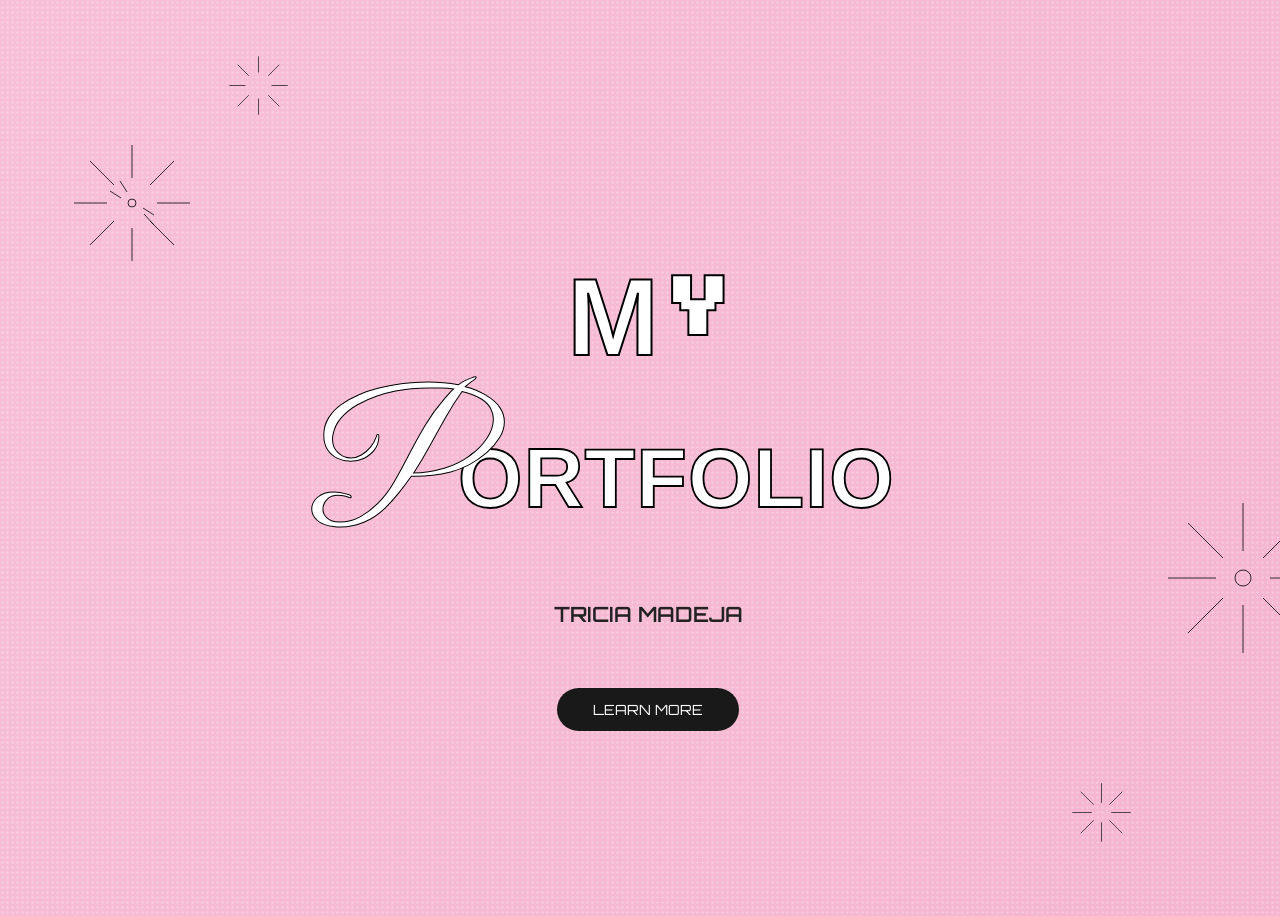
<file: index.html>
<!DOCTYPE html>
<html lang="en">
<head>
    <meta charset="UTF-8">
    <meta name="viewport" content="width=device-width, initial-scale=1.0">

    <title>My Portfolio | Tricia Madeja</title>

    <link rel="stylesheet" href="style.css">

    <link href="https://fonts.googleapis.com/css2?family=Orbitron:wght@400;600;700&family=Great+Vibes&family=Press+Start+2P&display=swap" rel="stylesheet">
</head>
<script src="script.js"></script>

<body class="landing">

    <!-- DECORATIVE STARBURSTS -->

    <div class="star star-left">
        <svg viewBox="0 0 120 120">
            <g stroke="black" stroke-width="0.8" fill="none">
                <path d="M60 2 L60 35 M60 85 L60 118
                M2 60 L35 60 M85 60 L118 60
                M18 18 L42 42 M78 78 L102 102
                M102 18 L78 42 M42 78 L18 102
                M48 38 L55 49 M72 71 L82 82
                M38 48 L49 55 M71 65 L82 72"/>
                <circle cx="60" cy="60" r="4"/>
            </g>
        </svg>
    </div>

    <div class="star star-top">
        <svg viewBox="0 0 100 100">
            <g stroke="black" stroke-width="1" fill="none">
                <path d="M50 5 L50 30 M50 70 L50 95
                M5 50 L30 50 M70 50 L95 50
                M18 18 L35 35 M65 65 L82 82
                M82 18 L65 35 M35 65 L18 82"/>
            </g>
        </svg>
    </div>

    <div class="star star-right">
        <svg viewBox="0 0 150 150">
            <g stroke="black" stroke-width="0.8" fill="none">
                <path d="M75 0 L75 48
                M75 102 L75 150
                M0 75 L48 75
                M102 75 L150 75
                M20 20 L55 55
                M95 95 L130 130
                M130 20 L95 55
                M55 95 L20 130"/>
                <circle cx="75" cy="75" r="8"/>
            </g>
        </svg>
    </div>

    <div class="star star-bottom">
        <svg viewBox="0 0 100 100">
            <g stroke="black" stroke-width="1" fill="none">
                <path d="M50 5 L50 35
                M50 65 L50 95
                M5 50 L35 50
                M65 50 L95 50
                M18 18 L38 38
                M62 62 L82 82
                M82 18 L62 38
                M38 62 L18 82"/>
            </g>
        </svg>
    </div>

    <!-- MAIN TITLE -->

    <main class="landing-content">

        <h1 class="my-title">
            M<span>Y</span>
        </h1>

        <div class="portfolio-title">
            <span class="script-p">P</span>
            <h2>ORTFOLIO</h2>
        </div>

        <p class="landing-name">TRICIA MADEJA</p>

        <!-- BUTTON GOES TO HOMEPAGE -->

        <a href="homepage.html" class="learn-btn">
            LEARN MORE
        </a>

    </main>

</body>
</html>
</file>
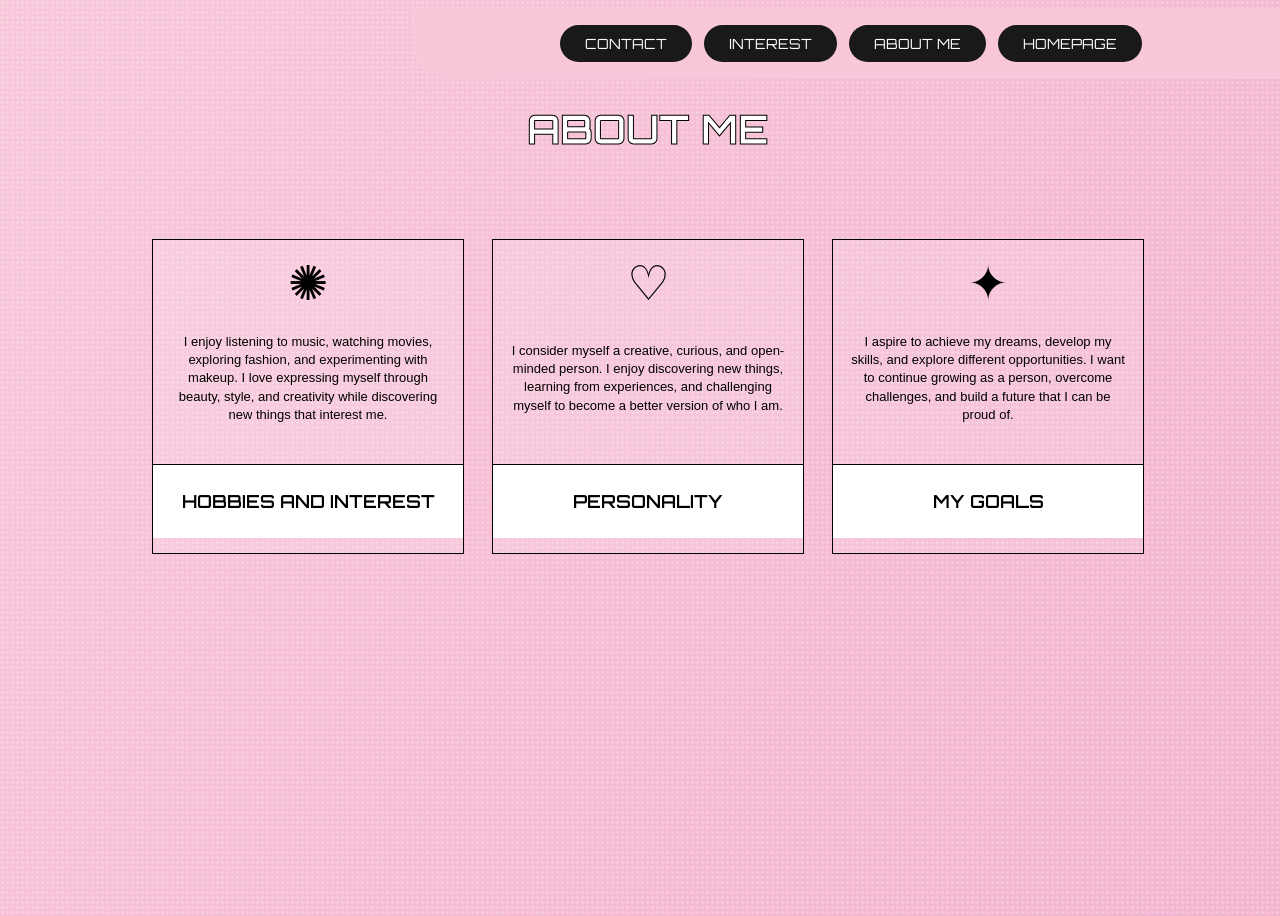
<file: about.html>
<!DOCTYPE html>
<html lang="en">

<head>
    <meta charset="UTF-8">
    <meta name="viewport" content="width=device-width, initial-scale=1.0">

    <title>About Me | Tricia Madeja</title>

    <link rel="stylesheet" href="style.css">

    <link href="https://fonts.googleapis.com/css2?family=Orbitron:wght@400;600;700&family=Press+Start+2P&display=swap" rel="stylesheet">
</head>

<body class="about-page">

    <!-- NAVIGATION BAR -->

    <nav class="navbar">

        <a href="contact.html">CONTACT</a>

        <a href="interest.html">INTEREST</a>

        <a href="about.html">ABOUT ME</a>

        <a href="homepage.html">HOMEPAGE</a>

    </nav>


    <!-- PAGE TITLE -->

    <h1 class="about-title">ABOUT ME</h1>


    <!-- ABOUT ME CARDS -->

    <main class="about-container">

        <!-- HOBBIES AND INTEREST -->

        <div class="about-card">

            <div class="about-icon">✺</div>

            <p>
                I enjoy listening to music, watching movies,
                exploring fashion, and experimenting with makeup.
                I love expressing myself through beauty, style,
                and creativity while discovering new things
                that interest me.
            </p>

            <h2>HOBBIES AND INTEREST</h2>

        </div>


        <!-- PERSONALITY -->

        <div class="about-card">

            <div class="about-icon">♡</div>

            <p>
                I consider myself a creative, curious,
                and open-minded person. I enjoy discovering
                new things, learning from experiences,
                and challenging myself to become a better
                version of who I am.
            </p>

            <h2>PERSONALITY</h2>

        </div>


        <!-- MY GOALS -->

        <div class="about-card">

            <div class="about-icon">✦</div>

            <p>
                I aspire to achieve my dreams, develop my
                skills, and explore different opportunities.
                I want to continue growing as a person,
                overcome challenges, and build a future
                that I can be proud of.
            </p>

            <h2>MY GOALS</h2>

        </div>

    </main>


    <script src="script.js"></script>

</body>
</html>
</file>
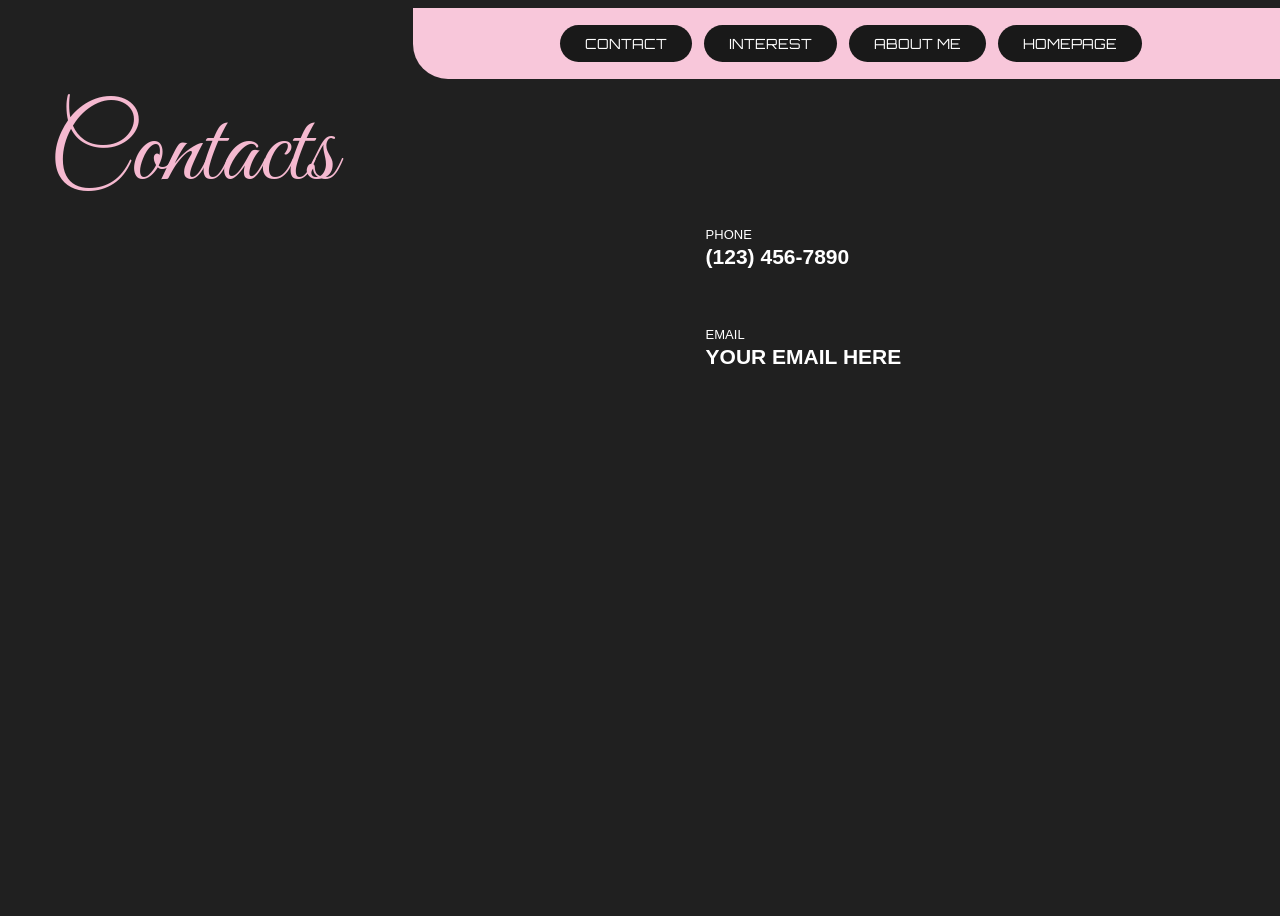
<file: contact.html>
<!DOCTYPE html>
<html lang="en">

<head>
    <meta charset="UTF-8">
    <meta name="viewport" content="width=device-width, initial-scale=1.0">

    <title>Contact | Tricia Madeja</title>

    <link rel="stylesheet" href="style.css">

    <link href="https://fonts.googleapis.com/css2?family=Great+Vibes&family=Orbitron:wght@400;600;700&display=swap" rel="stylesheet">

</head>

<body class="contact-page">

    <!-- NAVIGATION BAR -->

    <nav class="navbar">

        <a href="contact.html">CONTACT</a>
        <a href="interest.html">INTEREST</a>
        <a href="about.html">ABOUT ME</a>
        <a href="homepage.html">HOMEPAGE</a>

    </nav>


    <!-- MAIN CONTENT -->

    <main class="contact-content">

        <!-- TITLE -->

        <h1 class="contact-title">Contacts</h1>


        <!-- PHONE NUMBER -->

        <div class="contact-details">

            <div class="contact-item">

                <p class="contact-label">PHONE</p>

                <h2>(123) 456-7890</h2>

            </div>


            <!-- EMAIL -->

            <div class="contact-item">

                <p class="contact-label">EMAIL</p>

                <h2>YOUR EMAIL HERE</h2>

            </div>

        </div>

    </main>


    <!-- JAVASCRIPT -->

    <script src="script.js"></script>

</body>
</html>
</file>
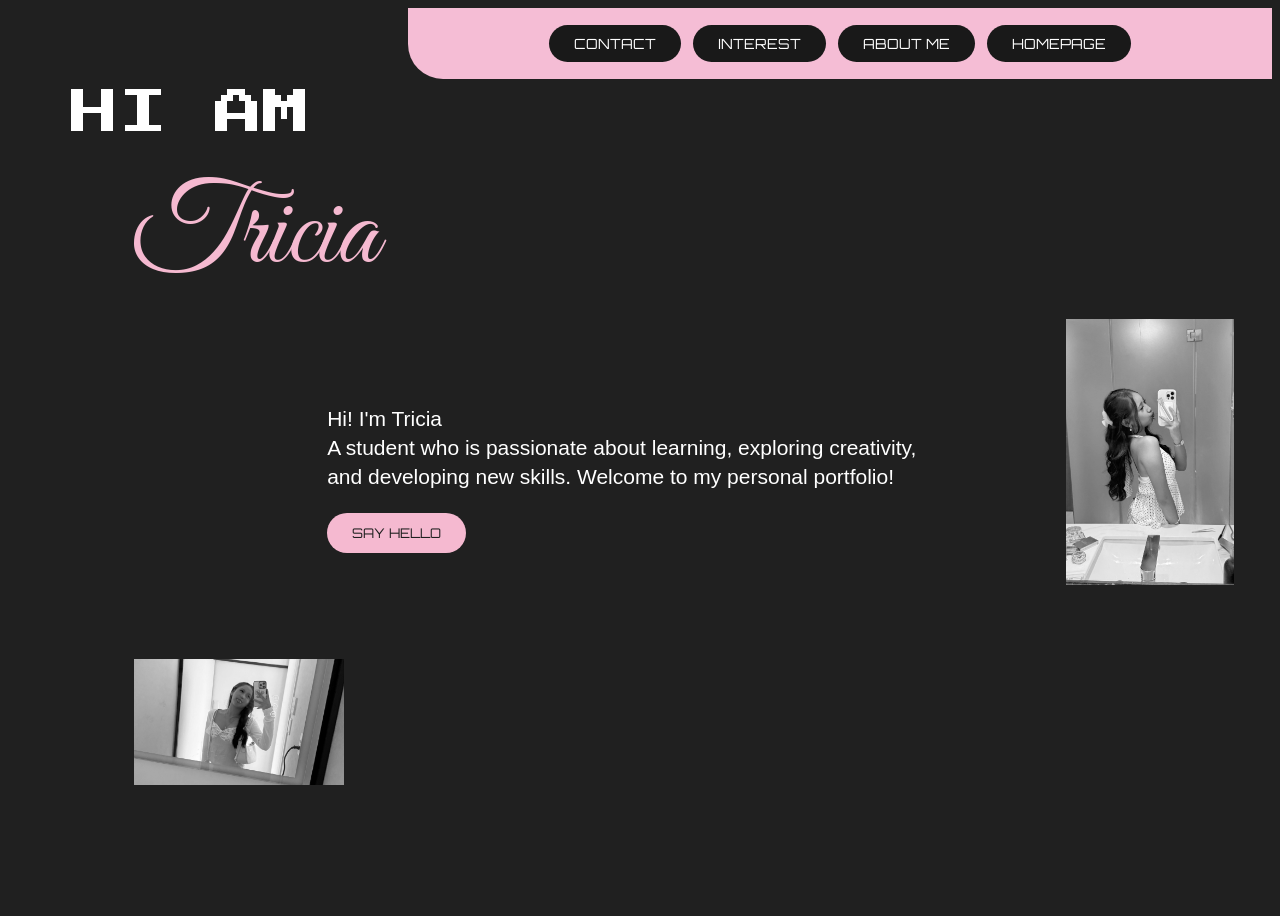
<file: homepage.html>
<!DOCTYPE html>
<html lang="en">
<head>
    <meta charset="UTF-8">
    <meta name="viewport" content="width=device-width, initial-scale=1.0">

    <title>Homepage | Tricia Madeja</title>

    <link rel="stylesheet" href="style.css">

    <link href="https://fonts.googleapis.com/css2?family=Orbitron:wght@400;600;700&family=Great+Vibes&family=Press+Start+2P&display=swap" rel="stylesheet">
</head>

<body class="home">

    <!-- NAVIGATION BAR -->

    <nav class="navbar">
        <a href="contact.html">CONTACT</a>
        <a href="interest.html">INTEREST</a>
        <a href="about.html">ABOUT ME</a>
        <a href="homepage.html">HOMEPAGE</a>
    </nav>


    <!-- HOMEPAGE CONTENT -->

    <main class="home-content">

        <!-- HEADING -->

        <h1 class="hi-title">
            HI AM
        </h1>

        <!-- YOUR NAME -->

        <h2 class="tricia-script">
            Tricia
        </h2>


        <!-- INTRODUCTION -->

        <div class="introduction">

            <p>
                Hi! I'm Tricia
                <br>

                A student who is passionate about learning,
                exploring creativity, and developing new skills.
                Welcome to my personal portfolio!
            </p>
            <button id="welcomeBtn">SAY HELLO</button>

<p id="welcomeMessage"></p>

        </div>


        <!-- YOUR PICTURES -->

        <img src="photo1.jpg"
             alt="My outdoor picture"
             class="home-photo photo-left">

        <img src="photo2.jpg"
             alt="My personal picture"
             class="home-photo photo-right">

    </main>

    <script src="script.js"></script>

</body>
</html>
</file>
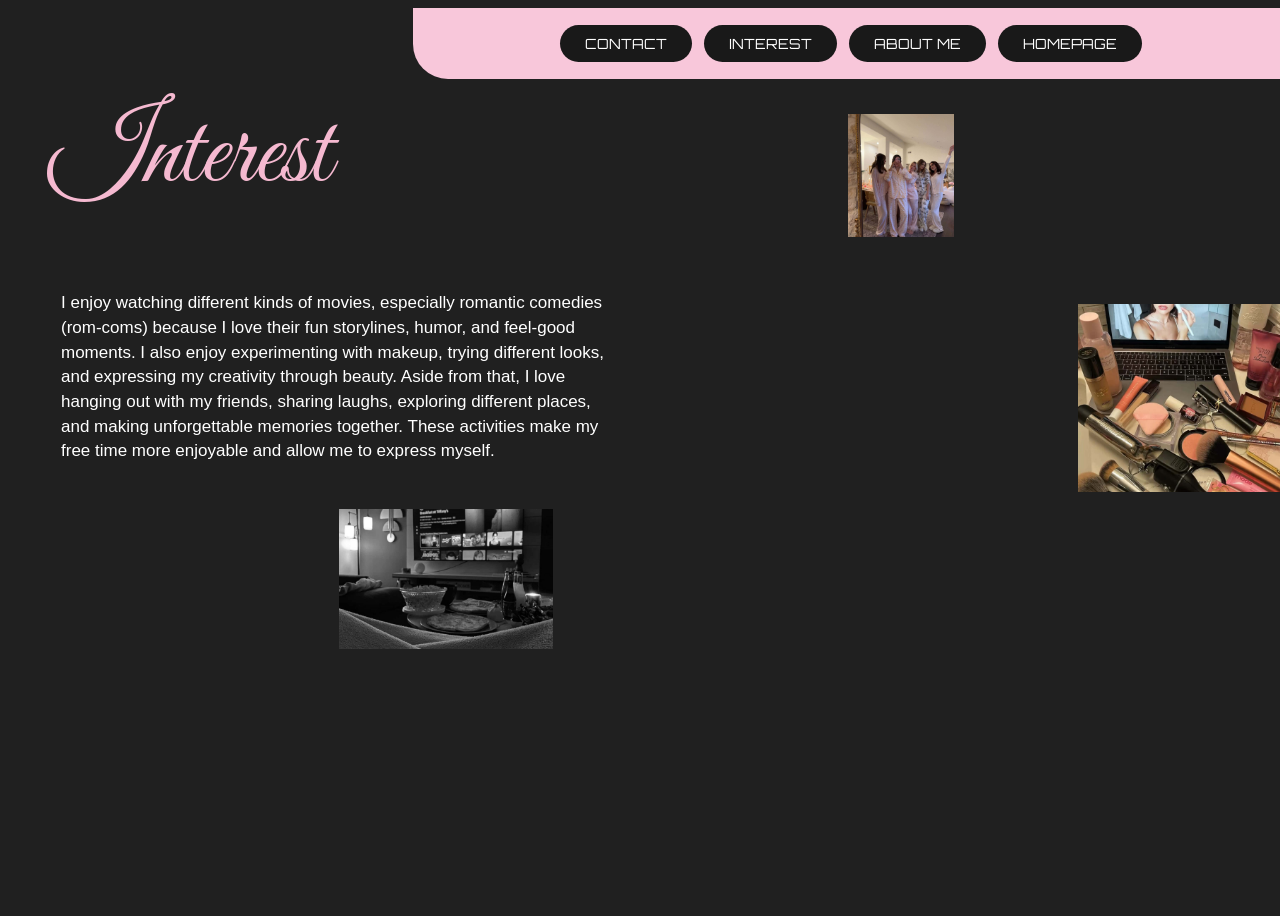
<file: interest.html>
<!DOCTYPE html>
<html lang="en">

<head>
    <meta charset="UTF-8">
    <meta name="viewport" content="width=device-width, initial-scale=1.0">

    <title>Interest | Tricia Madeja</title>

    <link rel="stylesheet" href="style.css">

    <link href="https://fonts.googleapis.com/css2?family=Great+Vibes&family=Orbitron:wght@400;600;700&display=swap" rel="stylesheet">

</head>

<body class="interest-page">

    <!-- NAVIGATION BAR -->

    <nav class="navbar">
        <a href="contact.html">CONTACT</a>
        <a href="interest.html">INTEREST</a>
        <a href="about.html">ABOUT ME</a>
        <a href="homepage.html">HOMEPAGE</a>
    </nav>


    <!-- MAIN CONTENT -->

    <main class="interest-content">

        <!-- TITLE -->

        <h1 class="interest-title">Interest</h1>


        <!-- DESCRIPTION -->

        <div class="interest-description">

            <p>
                I enjoy watching different kinds of movies,
                especially romantic comedies (rom-coms) because
                I love their fun storylines, humor, and feel-good
                moments. I also enjoy experimenting with makeup,
                trying different looks, and expressing my creativity
                through beauty. Aside from that, I love hanging out
                with my friends, sharing laughs, exploring different
                places, and making unforgettable memories together.
                These activities make my free time more enjoyable
                and allow me to express myself.
            </p>

        </div>


        <!-- FRIENDS PHOTO - UPPER RIGHT -->

        <img src="friends.jpg"
             alt="My friends"
             class="interest-photo friends-photo">


        <!-- MAKEUP PHOTO - RIGHT SIDE -->

        <img src="makeup.jpg"
             alt="My makeup collection"
             class="interest-photo makeup-photo">


        <!-- MOVIE PHOTO - BOTTOM LEFT -->

        <img src="movie.jpg"
             alt="Movie night"
             class="interest-photo movie-photo">

    </main>


    <!-- JAVASCRIPT -->

    <script src="script.js"></script>

</body>
</html>
</file>
<file: style.css>
/* =========================
   LANDING PAGE
========================= */

.landing {
    min-height: 100vh;
    width: 100%;
    overflow: hidden;
    position: relative;

    background-color: #f5b9d0;

    /* Pink textured background */
    background-image:
        radial-gradient(
            circle,
            rgba(255,255,255,0.22) 1px,
            transparent 1.5px
        ),
        repeating-linear-gradient(
            45deg,
            rgba(255,255,255,0.035) 0px,
            rgba(255,255,255,0.035) 2px,
            transparent 2px,
            transparent 5px
        ),
        linear-gradient(
            120deg,
            #f7bfd5,
            #f5b4d0
        );

    background-size: 5px 5px, 8px 8px, cover;
}

/* MAIN CONTENT */

.landing-content {
    position: absolute;
    top: 20%;
    left: 50%;
    transform: translateX(-50%);
    width: 100%;
    text-align: center;
}

/* MY */

.my-title {
    font-family: Arial, sans-serif;
    font-size: 110px;
    font-weight: 900;
    color: white;

    -webkit-text-stroke: 2px black;

    line-height: 1;
    margin-bottom: 0;
}

.my-title span {
    font-family: 'Press Start 2P', cursive;
    font-size: 65px;
    display: inline-block;
    margin-left: 5px;
    vertical-align: 12px;
}

/* PORTFOLIO */

.portfolio-title {
    display: flex;
    justify-content: center;
    align-items: center;
    position: relative;
    margin-top: -5px;
}

.portfolio-title h2 {
    font-family: Arial, sans-serif;
    font-size: clamp(38px, 7.5vw, 83px);
    font-weight: 900;
    color: white;

    -webkit-text-stroke: 1.8px black;

    letter-spacing: 1px;
    margin: 0;
}

/* CURSIVE P */

.script-p {
    font-family: 'Great Vibes', cursive;
    font-size: 175px;
    font-weight: normal;

    color: white;
    -webkit-text-stroke: 1px black;

    position: relative;
    z-index: 2;

    margin-right: -15px;
    margin-left: -90px;
    margin-top: 5px;
}

/* YOUR NAME */

.landing-name {
    font-family: 'Orbitron', sans-serif;
    font-size: 21px;
    font-weight: 600;

    color: #222;

    margin-top: 10px;
}

/* LEARN MORE BUTTON */

.learn-btn {
    display: inline-block;

    margin-top: 40px;

    background-color: #191919;
    color: white;

    padding: 13px 36px;

    border-radius: 30px;
    text-decoration: none;

    font-family: 'Orbitron', sans-serif;
    font-size: 14px;

    transition: 0.3s ease;
}

.learn-btn:hover {
    background-color: white;
    color: black;
    transform: scale(1.08);
}

/* STAR DECORATIONS */

.star {
    position: absolute;
    pointer-events: none;
}

.star svg {
    width: 100%;
    height: 100%;
}

.star-left {
    width: 120px;
    height: 120px;
    top: 15%;
    left: 5%;
}

.star-top {
    width: 65px;
    height: 65px;
    top: 5%;
    left: 17%;
}

.star-right {
    width: 150px;
    height: 150px;
    top: 55%;
    right: -30px;
}

.star-bottom {
    width: 65px;
    height: 65px;
    bottom: 7%;
    right: 12%;
}

/* MOBILE RESPONSIVE */

@media (max-width: 600px) {

    .landing-content {
        top: 25%;
    }

    .my-title {
        font-size: 75px;
    }

    .my-title span {
        font-size: 42px;
    }

    .portfolio-title h2 {
        font-size: 37px;
    }

    .script-p {
        font-size: 110px;
        margin-left: -35px;
        margin-right: -10px;
    }

    .landing-name {
        font-size: 15px;
    }

    .learn-btn {
        margin-top: 85px;
        font-size: 12px;
    }

    .star-left {
        width: 85px;
        height: 85px;
    }

    .star-right {
        width: 100px;
        height: 100px;
    }
}

/* =========================
   HOMEPAGE
========================= */

.home {
    min-height: 100vh;
    background-color: #202020;
    color: white;
    overflow-x: hidden;
}

/* NAVIGATION */

.home .navbar {
    background-color: #f5bdd5;
    width: 66%;
    margin-left: auto;
    padding: 17px 15px;

    display: flex;
    justify-content: center;
    align-items: center;
    gap: 12px;

    border-bottom-left-radius: 35px;
}

.home .navbar a {
    background-color: #191919;
    color: white;
    text-decoration: none;
    padding: 10px 25px;
    border-radius: 30px;

    font-family: 'Orbitron', sans-serif;
    font-size: 14px;
}

/* MAIN CONTENT */

.home-content {
    position: relative;
    min-height: 600px;
    padding: 0 5%;
}

/* HI AM */

.hi-title {
    font-family: 'Press Start 2P', cursive;
    font-size: 48px;
    font-weight: normal;
    margin-top: 10px;
}

/* TRICIA */

.tricia-script {
    font-family: 'Great Vibes', cursive;
    font-size: 115px;
    font-weight: normal;
    color: #f5b9d0;

    margin-left: 60px;
    margin-top: -5px;
}

/* INTRODUCTION */

.introduction {
    width: 55%;
    margin: 5px auto 0;
    text-align: left;
}

.introduction p {
    font-family: Arial, sans-serif;
    font-size: 21px;
    line-height: 1.4;
    color: white;
}

/* PICTURES */

.home-photo {
    position: absolute;
    object-fit: cover;
    filter: grayscale(100%);
}

.photo-left {
    width: 210px;
    height: 126px;

    position: absolute;

    left: 10%;
    top: 570px;

    object-fit: cover;
    filter: grayscale(100%);
    z-index: 1;
}

.photo-right {
    width: 168px;
    height: 266px;

    position: absolute;

    right: 3%;
    top: 230px;
    z-index: 1;
}
/* RESPONSIVE */

@media (max-width: 700px) {

    .home .navbar {
        width: 100%;
        flex-wrap: wrap;
        gap: 7px;
    }

    .home-content {
        padding: 15px 6%;
    }

    .hi-title {
        font-size: 30px;
    }

    .tricia-script {
        font-size: 85px;
        margin-left: 20px;
    }

    .introduction {
        width: 90%;
        margin: 15px auto;
    }

    .introduction p {
        font-size: 16px;
    }

    .home-photo {
        position: relative;
        display: inline-block;
        width: 42%;
        height: 150px;
        left: auto;
        right: auto;
        top: auto;
        margin: 15px 2%;
    }
}/* =========================
   ABOUT ME PAGE
========================= */

.about-page {
    min-height: 100vh;
    width: 100%;
    overflow-x: hidden;

    background-color: #f5b9d0;

    background-image:
        radial-gradient(
            circle,
            rgba(255,255,255,0.25) 1px,
            transparent 1.5px
        ),
        repeating-linear-gradient(
            45deg,
            rgba(255,255,255,0.035) 0px,
            rgba(255,255,255,0.035) 2px,
            transparent 2px,
            transparent 5px
        ),
        linear-gradient(
            120deg,
            #f8c7da,
            #f3b4d0
        );

    background-size: 5px 5px, 8px 8px, cover;
}

/* NAVIGATION BAR */

.about-page .navbar {
    background-color: #f8c7da;

    width: 66%;
    margin-left: auto;

    padding: 17px 15px;

    display: flex;
    justify-content: center;
    align-items: center;
    gap: 12px;

    border-bottom-left-radius: 35px;
}

.about-page .navbar a {
    background-color: #191919;
    color: white;

    text-decoration: none;

    padding: 10px 25px;

    border-radius: 30px;

    font-family: 'Orbitron', sans-serif;
    font-size: 14px;

    transition: 0.3s;
}

.about-page .navbar a:hover {
    background-color: white;
    color: black;
}

/* ABOUT ME TITLE */

.about-title {
    text-align: center;

    font-family: 'Orbitron', sans-serif;
    font-size: 40px;
    font-weight: 700;

    color: white;

    -webkit-text-stroke: 1px black;

    margin-top: 25px;
}

/* CARDS CONTAINER */

.about-container {
    display: flex;
    justify-content: center;
    align-items: stretch;

    gap: 28px;

    max-width: 1000px;

    margin: 85px auto;

    padding: 0 15px;
}

/* INDIVIDUAL CARDS */

.about-card {
    width: 31%;
    min-height: 220px;

    border: 1px solid black;

    background-color: rgba(255,255,255,0.12);

    text-align: center;

    display: flex;
    flex-direction: column;

    justify-content: space-between;
}

/* CARD ICONS */

.about-icon {
    font-size: 48px;

    height: 65px;

    display: flex;
    align-items: center;
    justify-content: center;

    margin-top: 10px;

    color: black;
}

/* CARD DESCRIPTION */

.about-card p {
    font-family: Arial, sans-serif;

    font-size: 13px;
    line-height: 1.4;

    padding: 5px 18px 12px;

    flex-grow: 1;

    display: flex;
    align-items: center;
    justify-content: center;
}

/* CARD BOTTOM LABEL */

.about-card h2 {
    background-color: white;
    color: black;

    border-top: 1px solid black;

    padding: 12px 5px;

    font-family: 'Orbitron', sans-serif;

    font-size: 18px;
    font-weight: 600;

    min-height: 49px;

    display: flex;
    align-items: center;
    justify-content: center;
}

/* MOBILE RESPONSIVE */

@media (max-width: 700px) {

    .about-page .navbar {
        width: 100%;
        padding: 12px 5px;

        flex-wrap: wrap;
        gap: 7px;

        border-radius: 0 0 20px 20px;
    }

    .about-page .navbar a {
        font-size: 10px;
        padding: 9px 12px;
    }

    .about-title {
        font-size: 28px;
        margin-top: 30px;
    }

    .about-container {
        flex-direction: column;
        align-items: center;

        gap: 25px;

        margin: 40px auto;
    }

    .about-card {
        width: 85%;
        min-height: 220px;
    }

    .about-card h2 {
        font-size: 16px;
    }
}

/* =========================
   INTEREST PAGE
========================= */

.interest-page {
    min-height: 100vh;
    width: 100%;
    background-color: #202020;
    color: white;
    overflow-x: hidden;
}

/* MAIN CONTAINER */

.interest-content {
    position: relative;
    min-height: 600px;
    width: 100%;
    padding: 1px;
}

/* INTEREST TITLE */

.interest-title {
    font-family: 'Great Vibes', cursive;
    font-size: 105px;
    font-weight: normal;

    color: #f5b9d0;

    margin-left: 40px;
    margin-top: 55px;
    line-height: 1.2;
}

/* DESCRIPTION */

.interest-description {
    width: 560px;
    max-width: 58%;

    margin-left: 52px;
    margin-top: 18px;

    position: relative;
    z-index: 2;
}

.interest-description p {
    font-family: Arial, sans-serif;
    font-size: 17px;
    line-height: 1.45;
    color: white;
}

/* ALL PHOTOS */

.interest-photo {
    position: absolute;
    object-fit: cover;
}

/* FRIENDS PHOTO - TOP RIGHT */

.friends-photo {
    width: 106px;
    height: 123px;

    top: 73px;
    left: 65.5%;
}

/* MAKEUP PHOTO - RIGHT SIDE */

.makeup-photo {
    width: 212px;
    height: 188px;

    top: 312px;
    right: 0;
}

/* MOVIE PHOTO - BOTTOM LEFT */

.movie-photo {
    width: 214px;
    height: 140px;

    position: absolute;

    top: 540px;
    left: 25.8%;

    filter: grayscale(100%);
    z-index: 1;
}

/* MOBILE RESPONSIVE */

@media (max-width: 700px) {

    .interest-content {
        padding: 15px 20px;
    }

    .interest-title {
        font-size: 75px;
        margin: 20px 0;
    }

    .interest-description {
        width: 100%;
        max-width: 100%;
        margin: 10px 0 25px;
    }

    .interest-description p {
        font-size: 15px;
    }

    .interest-photo {
        position: static;
        display: block;
        width: 75%;
        height: 180px;
        margin: 20px auto;
    }

    .friends-photo {
        width: 45%;
        height: 150px;
    }

    .makeup-photo {
        width: 75%;
        height: 180px;
    }

    .movie-photo {
        width: 75%;
        height: 180px;
    }
}

/* =================================
   INTEREST PAGE
================================= */

.interest-page {
    min-height: 100vh;
    width: 100%;

    background-color: #202020;
    color: white;

    overflow-x: hidden;
}


/* =================================
   NAVIGATION BAR
================================= */

.interest-page .navbar {
    background-color: #f8c7da;

    width: 66%;
    margin-left: auto;

    padding: 17px 15px;

    display: flex;
    justify-content: center;
    align-items: center;

    gap: 12px;

    border-bottom-left-radius: 35px;
}

.interest-page .navbar a {
    background-color: #191919;
    color: white;

    text-decoration: none;

    padding: 10px 25px;

    border-radius: 30px;

    font-family: 'Orbitron', sans-serif;
    font-size: 14px;

    transition: 0.3s;
}

.interest-page .navbar a:hover {
    background-color: white;
    color: black;
}


/* =================================
   MAIN CONTENT
================================= */

.interest-content {
    position: relative;

    min-height: 750px;
    width: 100%;

    padding: 1px;
}


/* =================================
   INTEREST TITLE
================================= */

.interest-title {
    font-family: 'Great Vibes', cursive;

    font-size: 105px;
    font-weight: normal;

    color: #f5b9d0;

    margin-left: 40px;
    margin-top: 15px;

    line-height: 1.2;
}


/* =================================
   DESCRIPTION
================================= */

.interest-description {
    width: 560px;
    max-width: 58%;

    margin-left: 52px;
    margin-top: 18px;

    position: relative;
    z-index: 2;
}

.interest-description p {
    font-family: Arial, sans-serif;

    font-size: 17px;
    line-height: 1.45;

    color: white;
}


/* =================================
   PICTURES
================================= */

.interest-photo {
    position: absolute;

    object-fit: cover;
}


/* FRIENDS PHOTO */

.friends-photo {
    width: 106px;
    height: 123px;

    top: 35px;
    left: 65.5%;
}


/* MAKEUP PHOTO */

.makeup-photo {
    width: 212px;
    height: 188px;

    top: 225px;
    right: 0;
}


/* MOVIE PHOTO */

.movie-photo {
    width: 214px;
    height: 140px;

    top: 430px;
    left: 25.8%;

    filter: grayscale(100%);

    z-index: 1;
}


/* =================================
   MOBILE RESPONSIVE
================================= */

@media (max-width: 700px) {

    .interest-page .navbar {
        width: 100%;

        padding: 12px 5px;

        flex-wrap: wrap;
        gap: 7px;

        border-radius: 0 0 20px 20px;
    }

    .interest-page .navbar a {
        font-size: 10px;
        padding: 9px 12px;
    }

    .interest-content {
        padding: 15px 20px;
        min-height: auto;
    }

    .interest-title {
        font-size: 75px;

        margin: 20px 0;
    }

    .interest-description {
        width: 100%;
        max-width: 100%;

        margin: 10px 0 25px;
    }

    .interest-description p {
        font-size: 15px;
        line-height: 1.5;
    }

    .interest-photo {
        position: static;

        display: block;

        object-fit: cover;

        margin: 20px auto;
    }

    .friends-photo {
        width: 45%;
        height: 150px;
    }

    .makeup-photo {
        width: 75%;
        height: 180px;
    }

    .movie-photo {
        width: 75%;
        height: 180px;
    }

}

/* =================================
   CONTACT PAGE
================================= */

.contact-page {
    min-height: 100vh;
    width: 100%;

    background-color: #202020;
    color: white;

    overflow-x: hidden;
}


/* =================================
   NAVIGATION BAR
================================= */

.contact-page .navbar {
    background-color: #f8c7da;

    width: 66%;
    margin-left: auto;

    padding: 17px 15px;

    display: flex;
    justify-content: center;
    align-items: center;

    gap: 12px;

    border-bottom-left-radius: 35px;
}

.contact-page .navbar a {
    background-color: #191919;
    color: white;

    text-decoration: none;

    padding: 10px 25px;

    border-radius: 30px;

    font-family: 'Orbitron', sans-serif;
    font-size: 14px;

    transition: 0.3s;
}

.contact-page .navbar a:hover {
    background-color: white;
    color: black;
}


/* =================================
   MAIN CONTENT
================================= */

.contact-content {
    position: relative;

    min-height: 550px;

    padding: 1px;
}


/* =================================
   CONTACT TITLE
================================= */

.contact-title {
    font-family: 'Great Vibes', cursive;

    font-size: 105px;
    font-weight: normal;

    color: #f5b9d0;

    margin-left: 40px;
    margin-top: 10px;
}


/* =================================
   CONTACT DETAILS
================================= */

.contact-details {
    position: absolute;

    top: 135px;
    left: 54.5%;

    display: flex;
    flex-direction: column;

    gap: 45px;
}


/* PHONE AND EMAIL */

.contact-item {
    font-family: Arial, sans-serif;
}

.contact-label {
    font-size: 13px;

    margin-bottom: 3px;

    color: white;
}

.contact-item h2 {
    font-size: 21px;
    font-weight: bold;

    margin: 0;

    color: white;
}


/* =================================
   MOBILE RESPONSIVE
================================= */

@media (max-width: 700px) {

    .contact-page .navbar {
        width: 100%;

        padding: 12px 5px;

        flex-wrap: wrap;
        gap: 7px;

        border-radius: 0 0 20px 20px;
    }

    .contact-page .navbar a {
        font-size: 10px;
        padding: 9px 12px;
    }

    .contact-title {
        font-size: 75px;
        margin: 25px 20px;
    }

    .contact-content {
        min-height: 500px;
    }

    .contact-details {
        position: relative;

        top: auto;
        left: auto;

        margin: 65px 25px;

        gap: 40px;
    }

    .contact-item h2 {
        font-size: 18px;
        overflow-wrap: anywhere;
    }

}

#welcomeBtn {
    background-color: #f5b9d0;
    color: #202020;

    border: none;
    border-radius: 30px;

    padding: 12px 25px;

    font-family: 'Orbitron', sans-serif;
    cursor: pointer;

    transition: 0.3s;
}

#welcomeBtn:hover {
    background-color: white;
    transform: scale(1.05);
}

#welcomeMessage {
    color: #f5b9d0;
    font-size: 17px;
    margin-top: 15px;
}
</file>
